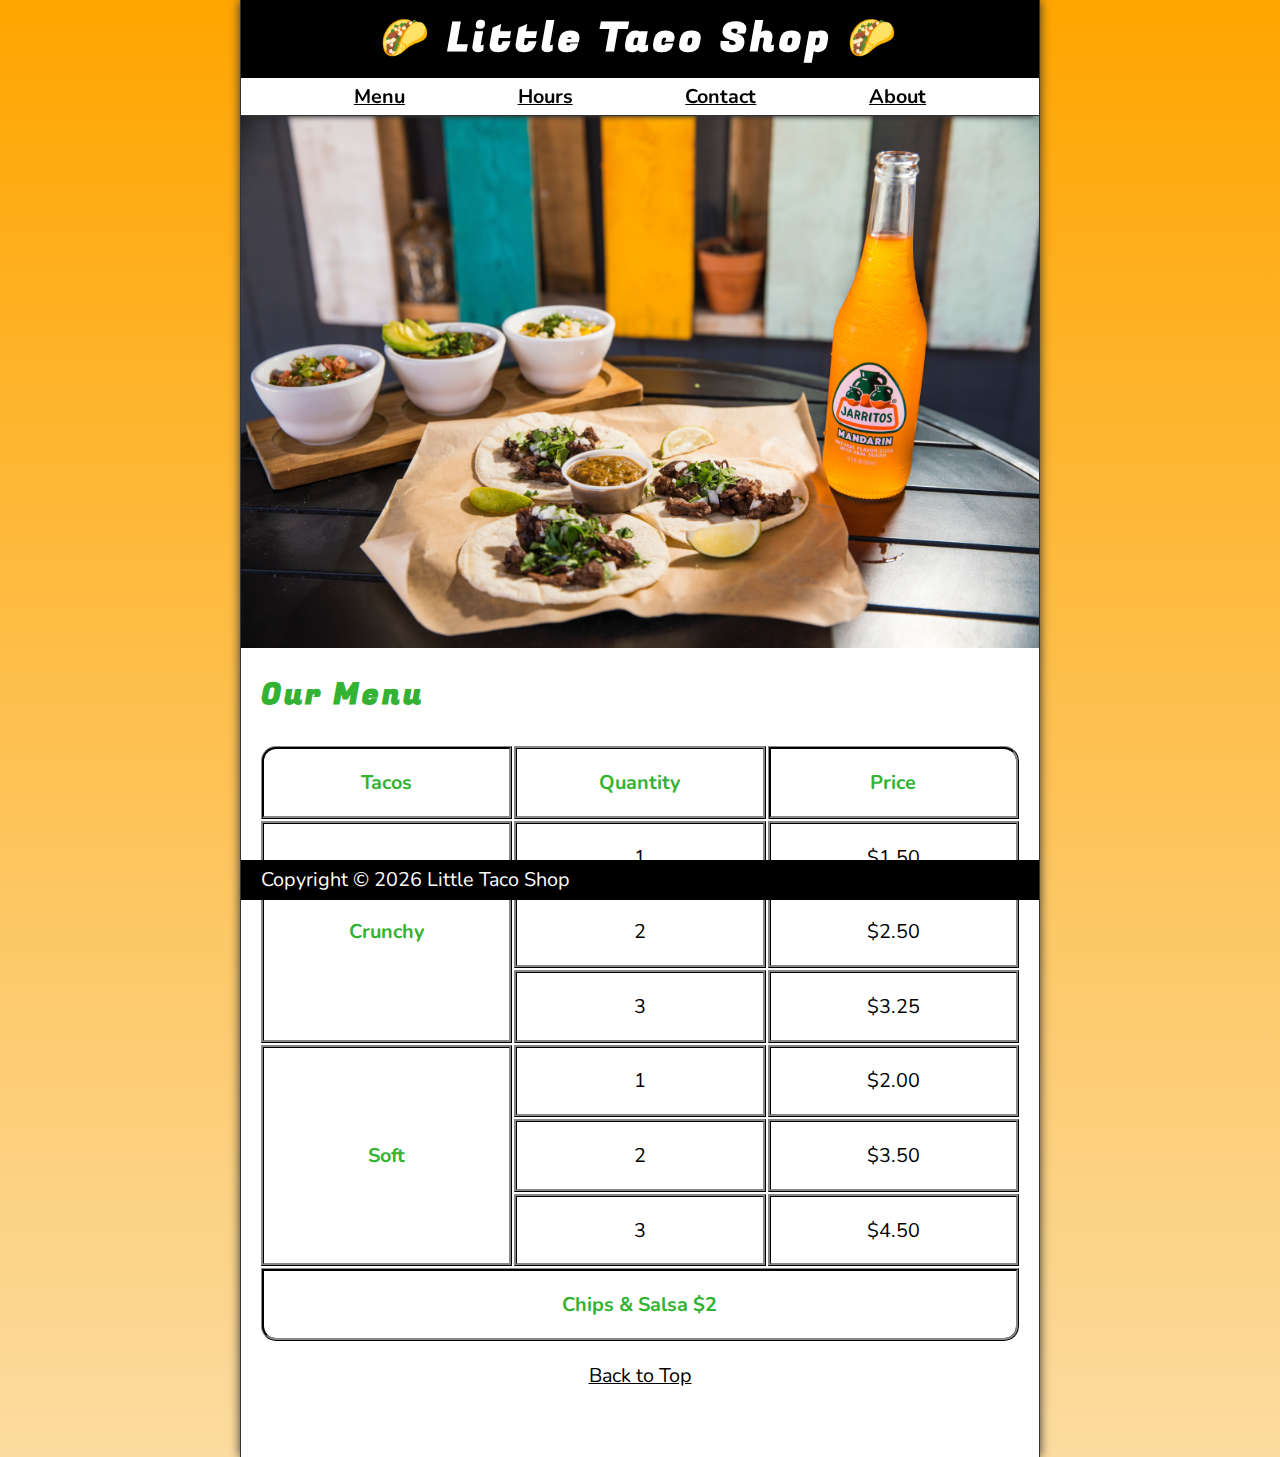
<file: index.html>
<!DOCTYPE html>
<html lang="en">

<head>
    <meta charset="UTF-8">
    <meta name="viewport" content="width=device-width, initial-scale=1.0">
    <meta name="author" content="Yerassyl Gazizuly">
    <meta name="description" content="The official website for The Little Taco Shop">
    <link rel="stylesheet" href="css/style.css">
    <link rel="icon" href="favicon-32x32.png" type="image/x-icon">
    <title>Little Taco Shop</title>
    <script src="js/main.js" defer></script>
</head>

<body>
    <header class="header">
        <h1 class="header__h1">Little Taco Shop</h1>
        <nav class="header__nav">
            <ul class="header__ul">
                <li><a href="#menu">Menu</a></li>
                <li><a href="hours.html">Hours</a></li>
                <li><a href="contact.html">Contact</a></li>
                <li><a href="about.html">About</a></li>
            </ul>
        </nav>
    </header>

    <section class="hero">
        <h2 class="hero__h2">Bienvenidos!</h2>
        <figure>
            <img src="/images/tacos_and_drink_1000x667.png" alt="Tacos and drink" width="1000" height="667">
            <figcaption class="offscreen">Tacos and Drink</figcaption>
        </figure>
    </section>
    <main class="main">
        <article id="menu" class="main__article menu">
            <h2 class="menu__h2">Our Menu</h2>
            <table class="menu__container">
                <caption class="offscreen">Our Tacos</caption>
                <thead>
                    <tr>
                        <th class="menu__header" scope="col">Tacos</th>
                        <th class="menu__header" scope="col">Quantity</th>
                        <th class="menu__header" scope="col">Price</th>
                    </tr>
                </thead>
                <tbody>
                    <tr>
                        <th class="menu__item menu__cr" scope="row" rowspan="3">Crunchy</th>
                        <td class="menu__item">1</td>
                        <td class="menu__item">$1.50</td>
                    </tr>
                    <tr>
                        <td class="menu__item">2</td>
                        <td class="menu__item">$2.50</td>
                    </tr>
                    <tr>
                        <td class="menu__item">3</td>
                        <td class="menu__item">$3.25</td>
                    </tr>
                    <tr>
                        <th class="menu__item menu__sf" scope="row" rowspan="3">Soft</th>
                        <td class="menu__item">1</td>
                        <td class="menu__item">$2.00</td>
                    </tr>
                    <tr>
                        <td class="menu__item">2</td>
                        <td class="menu__item">$3.50</td>
                    </tr>
                    <tr>
                        <td class="menu__item">3</td>
                        <td class="menu__item">$4.50</td>
                    </tr>
                </tbody>
                <tfoot>
                    <tr>
                        <td class="menu__item menu__cs" colspan="3">Chips &amp; Salsa $2</td>
                    </tr>
                </tfoot>
            </table>
            <p class="center"><a href="#">Back to Top</a></p>
        </article>
    </main>
    <footer class="footer">
        <p>
            <span class="nowrap">Copyright &copy; <time id="year"></time></span>
            <span class="nowrap">Little Taco Shop</span>
        </p>
    </footer>
</body>

</html>
</file>
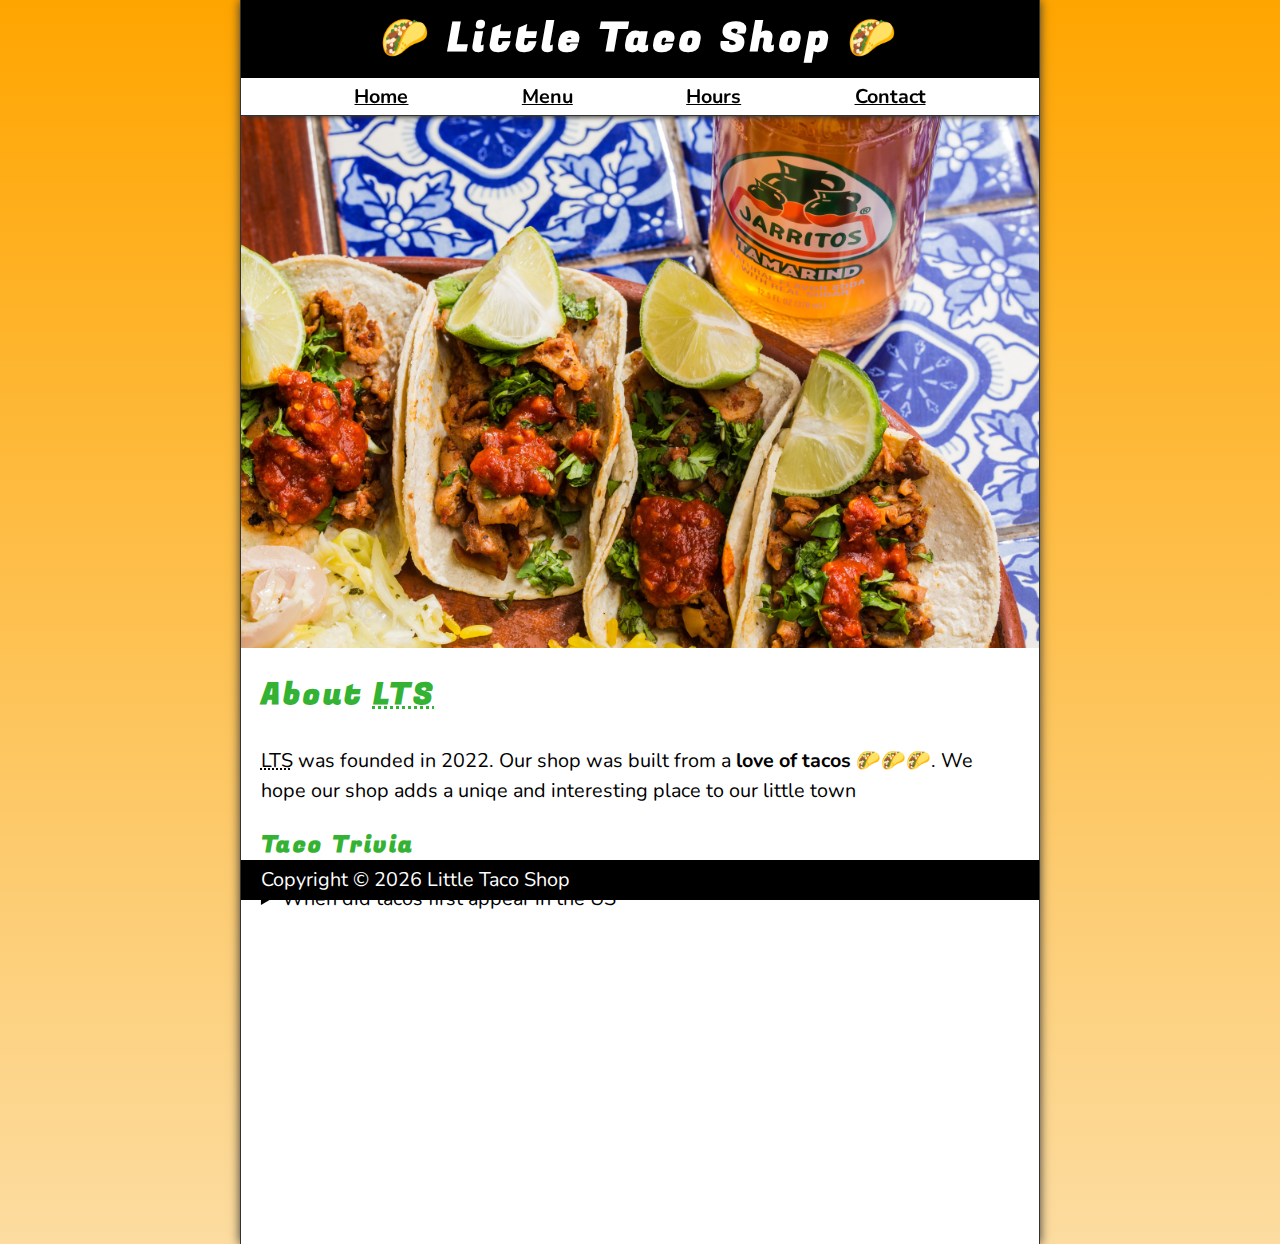
<file: about.html>
<!DOCTYPE html>
<html lang="en">

<head>
    <meta charset="UTF-8">
    <meta name="viewport" content="width=device-width, initial-scale=1.0">
    <meta name="author" content="Yerassyl Gazizuly">
    <meta name="description" content="About The Little Taco Shop">
    <link rel="stylesheet" href="css/style.css">
    <link rel="icon" href="favicon-32x32.png" type="image/x-icon">
    <title>About The Little Taco Shop</title>
    <script src="js/main.js" defer></script>
</head>

<body>
    <header class="header">
        <h1 class="header__h1">Little Taco Shop</h1>
        <nav class="header__nav">
            <ul class="header__ul">
                <li><a href="/">Home</a></li>
                <li><a href="/#menu">Menu</a></li>
                <li><a href="hours.html">Hours</a></li>
                <li><a href="contact.html">Contact</a></li>
            </ul>
        </nav>
    </header>

    <section class="hero">
        <figure>
            <img src="/images/tacos_delicioso_1000x667.png" alt="Tacos Delicioso" width="1000" height="667">
            <figcaption class="offscreen">Try These Delicious Tacos</figcaption>
        </figure>
    </section>

    <main class="main">
        <article id="about" class="main__article" about>
            <h2>About <abbr title="Little Taco Shop">LTS</abbr></h2>
            <p><abbr title="Little Taco Shop">LTS</abbr> was founded in 2022. Our shop was built from a
                <span style="font-weight: bold">love of tacos</span> 🌮🌮🌮. We hope our shop adds a uniqe and
                interesting place to our little town
            </p>
            <aside class="about__trivia">
                <h3>Taco Trivia</h3>
                <details>
                    <summary>When did tacos first appear in the US</summary>
                    <p class="about__trivia-answer">
                        The Taco was first introduced to the United States in <time datetime="1905">1905</time>.
                        (Source: <cite><a href="https://www.twistedtaco.com/the-history-of-the-taco" target="_blank">
                                Twisted Taco</a></cite>)
                    </p>
                </details>
            </aside>
        </article>
    </main>

    <footer class="footer">
        <p>
            <span class="nowrap">Copyright &copy; <time id="year"></time></span>
            <span class="nowrap">Little Taco Shop</span>
        </p>
    </footer>
</body>

</html>
</file>
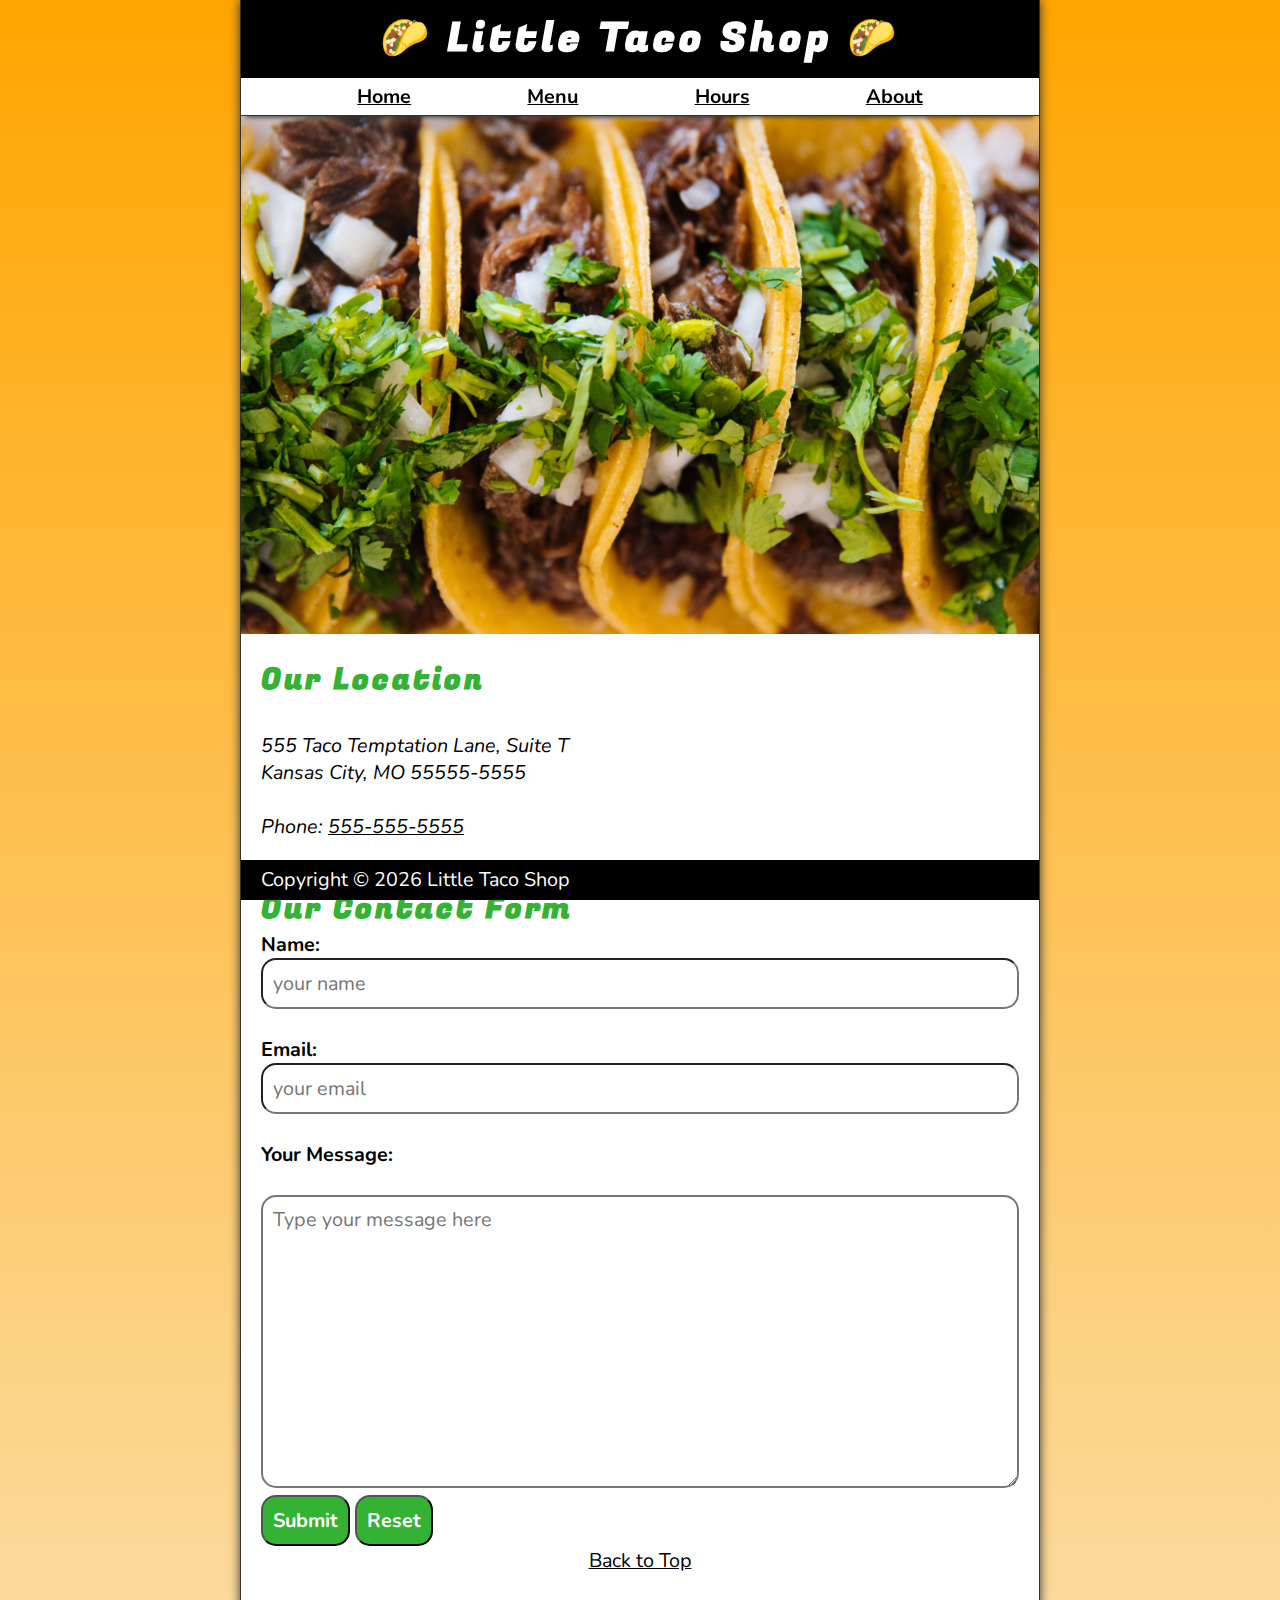
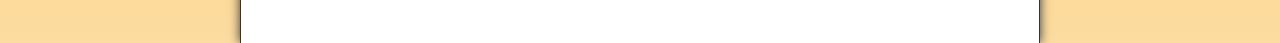
<file: contact.html>
<!DOCTYPE html>
<html lang="en">

<head>
    <meta charset="UTF-8">
    <meta name="viewport" content="width=device-width, initial-scale=1.0">
    <meta name="author" content="Yerassyl Gazizuly">
    <meta name="description" content="The official website for The Little Taco Shop">
    <link rel="stylesheet" href="css/style.css">
    <link rel="shortcut icon" href="favicon-32x32.png" type="image/x-icon">
    <title>Little Taco Shop Contacts</title>
    <script src="js/main.js" defer></script>
</head>

<body>
    <header class="header">
        <h1 class="header__h1">Little Taco Shop</h1>
        <nav class="header__nav">
            <ul class="header__ul">
                <li><a href="/">Home</a></li>
                <li><a href="/#menu">Menu</a></li>
                <li><a href="hours.html">Hours</a></li>
                <li><a href="about.html">About</a></li>
            </ul>
        </nav>
    </header>

    <section class="hero">
        <figure>
            <img src="/images/tacos_close_up_1000x649.png" alt="Tacos Close Up" width="1000" height="649">
            <figcaption class="offscreen">Little Taco Shop Tacos</figcaption>
        </figure>
    </section>

    <main class="main">
        <article class="main__article">
            <h2>Our Location</h2>
            <address>
                555 Taco Temptation Lane, Suite T<br>
                Kansas City, MO 55555-5555<br><br>
                Phone: <a href="tel:+5555555555">555-555-5555</a>
            </address>
        </article>
        <hr>
        <article class="main__article contact">
            <h2 class="contact__h2">Our Contact Form</h2>
            <form action="https://httpbin.org/get" method="get" class="contact__form">
                <fieldset class="contact__fieldset">
                    <legend class="offscreen">Send Us A Message</legend>
                    <label class="contact__label" for="name">Name:</label>
                    <input class="contact__input" type="text" name="name" id="name" placeholder="your name"><br><br>
                    <label class="contact__label" for="email">Email:</label>
                    <input class="contact__input" type="email" name="email" id="email" placeholder="your email"><br><br>
                    <label class="contact__label" for="message">Your Message:</label><br>
                    <textarea class="contact__textarea" name="message" id="message" cols="30" rows="10"
                        placeholder="Type your message here"></textarea>
                </fieldset>
                <button class="contact__button" type="submit">Submit</button>
                <button class="contact__button" type="reset">Reset</button>
            </form>
            <p class="center"><a href="#">Back to Top</a></p>
        </article>
    </main>
    <footer class="footer">
        <p>
            <span class="nowrap">Copyright &copy; <time id="year"></time></span>
            <span class="nowrap">Little Taco Shop</span>
        </p>
    </footer>
</body>

</html>
</file>
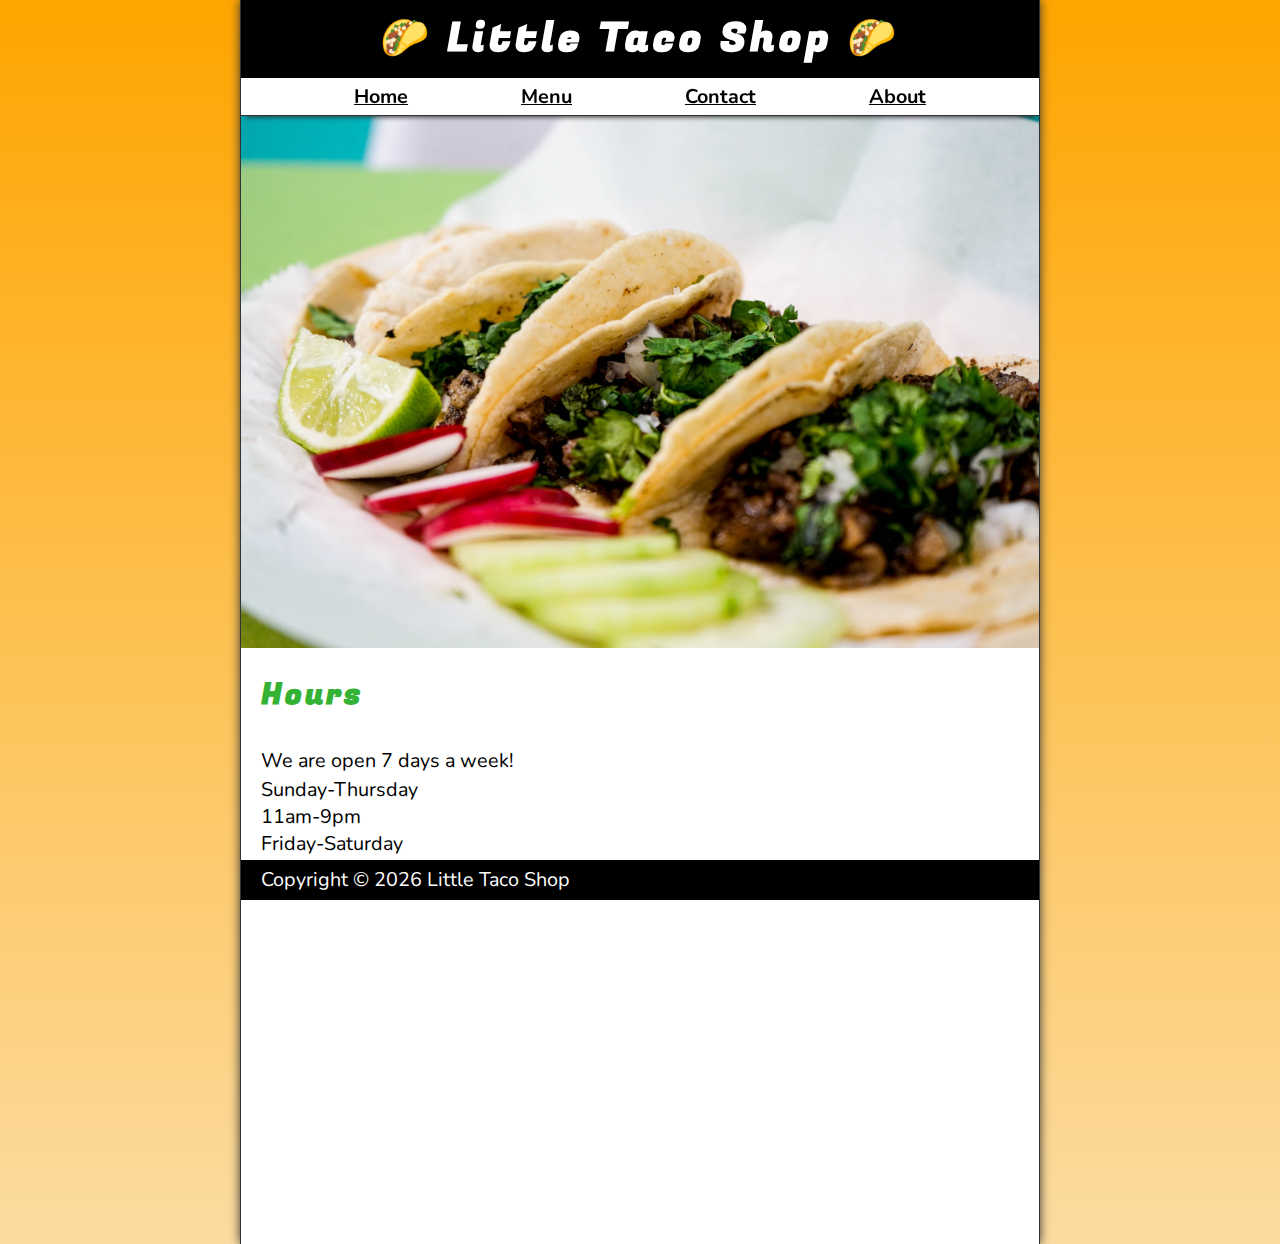
<file: hours.html>
<!DOCTYPE html>
<html lang="en">

<head>
    <meta charset="UTF-8">
    <meta name="viewport" content="width=device-width, initial-scale=1.0">
    <meta name="author" content="Yerassyl Gazizuly">
    <meta name="description" content="The official website for The Little Taco Shop">
    <title>Little Taco Shop Hours</title>
    <link rel="stylesheet" href="/css/style.css">
    <link rel="shortcut icon" href="favicon-32x32.png" type="image/x-icon">
    <script src="js/main.js" defer></script>
</head>

<body>
    <header class="header">
        <h1 class="header__h1">Little Taco Shop</h1>
        <nav class="header__nav">
            <ul class="header__ul">
                <li><a href="/">Home</a></li>
                <li><a href="/#menu">Menu</a></li>
                <li><a href="contact.html">Contact</a></li>
                <li><a href="about.html">About</a></li>
            </ul>
        </nav>
    </header>

    <section class="hero">
        <figure>
            <img src="/images/tacos_tray_1000x667.png" alt="Tacos Tray" width="1000" height="667">
            <figcaption class="offscreen">A Tray of Tasty Tacos</figcaption>
        </figure>
    </section>

    <main class="main">
        <article class="main__article">
            <h2>Hours</h2>
            <p>We are open 7 days a week!</p>
            <dl>
                <dt>Sunday-Thursday</dt>
                <dd>11am-9pm</dd>
                <dt>Friday-Saturday</dt>
                <dd>11am-11pm</dd>
            </dl>
        </article>
    </main>
    <footer class="footer">
        <p>
            <span class="nowrap">Copyright &copy; <time id="year"></time></span>
            <span class="nowrap">Little Taco Shop</span>
        </p>
    </footer>
</body>

</html>
</file>
<file: css/style.css>
@import url('https://fonts.googleapis.com/css2?family=Fugaz+One&family=Nunito&display=swap');

/*  || RESET */
*, *::after, *::before {
    margin: 0;
    padding: 0;
    box-sizing: border-box;
}

img {
    display: block;
    max-width: 100%;
    height: auto;
}

input, button, textarea {
    font: inherit;
}

/* || VARIABLES */

:root {
    /* FONTS */
    --FF: "Nunito", sans-serif;
    --FF-HEADINGS: "Fugaz One", cursive;
    --FS: clamp(1rem, 2.2vh, 1.5rem);

    /* COLORS */
    --BGCOLOR: orange;
    --BGCOLOR-FADE: rgb(252, 220, 160);
    --BGIMAGE: linear-gradient(to bottom, var(--BGCOLOR), var(--BGCOLOR-FADE));
    --BODY-BGCOLOR: #fff;
    --FONT-COLOR: #000;
    --BORDER-COLOR: #333;
    --HIGHLIGHT-COLOR: rgb(51, 178, 51);
    --LINK-COLOR: #000;
    --LINK-HOVER: hsla(0, 0%, 0%, 0.6);
    --LINK-ACTIVE: orange;
    --HEADER-BGCOLOR: #000;
    --HEADER-COLOR: #fff;
    --NAV-BGCOLOR: #fff;
    --HERO-BGCOLOR: rgba(51, 178, 51, 0.75);
    --HERO-COLOR: #fff;

    /* BORDERS */

    --BORDERS: 1px solid var(--BORDER-COLOR);
    --BORDER-RADIUS: 15px;

    /* STANDARD PADDING */
    --PADDING-TB: 0.25em;
    --PADDING-SIDE: 2.5%;

    /* STANDARD MARGIN */
    --MARGIN: clamp(1em, 2.5vh, 1.5em) 0;
}

/* || UTILITY CLASSES */
.offscreen {
    position: absolute;
    left: -10000px;
}

.nowrap {
    white-space: nowrap;
}

.center {
    text-align: center;
}

 /* || GENERAL STYLES  */

 html {
    scroll-behavior: smooth;
    font-size: var(--FS);
    font-family: var(--FF);
    background-color: var(--BGCOLOR);
    background-image: var(--BGIMAGE);
 }

 body {
    background-color: var(--BODY-BGCOLOR);
    color: var(--FONT-COLOR);
    min-height: 100vh;
    max-width: 800px;
    margin: 0 auto;
    border-left: var(--BORDERS);
    border-right: var(--BORDERS);
    box-shadow: 0 0 10px var(--BORDER-COLOR);
 }

 h1, h2, h3 {
    font-family: var(--FF-HEADINGS);
    letter-spacing: 0.1em;
 }

 h2, h3 {
    margin-bottom: 1em;
    color: var(--HIGHLIGHT-COLOR);
 }

 p {
    line-height: 1.5;
 }

 a:any-link {
    color: var(--LINK-COLOR);
 }

 a:hover, a:focus-visible {
    color: var(--LINK-HOVER);
 }

 a:active {
    color: var(--LINK-ACTIVE);
 }

 /* || HEADER */

 .header {
    position: sticky;
    top: 0;
    z-index: 1;
 }

 .header__h1 {
    text-align: center;
    background-color: var(--HEADER-BGCOLOR);
    color: var(--HEADER-COLOR);
    padding: var(--PADDING-TB) var(--PADDING-SIDE);
 }

 .header__nav {
    background-color: var(--NAV-BGCOLOR);
    border-bottom: var(--BORDERS);
    font-weight: bold;
    box-shadow: 0 6px 5px -5px var(--BORDER-COLOR);
 }

 .header__ul {
    padding: var(--PADDING-TB) var(--PADDING-SIDE);
    list-style-type: none;
    display: flex;
    justify-content: space-evenly;
    gap: 1rem;
 }

/* || HERO */

.hero {
    position: relative;
}

.hero__h2 {
    background-color: var(--HERO-BGCOLOR);
    color: var(--HEADER-COLOR);
    padding: 0.25em 0.5em;
    box-shadow: 2px 2px 5px var(--BORDER-COLOR);
    position: absolute;
    top: -100px;
    left: 20px;
    animation: showWelcome 0.5s ease-in-out 1s forwards;
}

@keyframes showWelcome {
    0% {
        top: -20px;
        transform: skew(0deg, -5deg) scaleY(0);
    }

    80% {
        top: 30px;
        transform: skew(10deg, -5deg) scaleY(1.2);
    }

    100% {
        top: 20px;
        transform: skew(-10deg, -5deg) scaleY(1);
    }
}

/* || FOOTER */

.footer {
    position: sticky;
    bottom: 0;
    background-color: var(--HEADER-BGCOLOR);
    color: var(--HEADER-COLOR);
    padding: var(--PADDING-TB) var(--PADDING-SIDE);
}

/* || MAIN */

.main {
    padding: var(--PADDING-TB) var(--PADDING-SIDE); 
}

.main__article {
    scroll-margin-top: 6.5rem;
    margin: var(--MARGIN);
}

.main__article:first-child {
    margin-top: 1em;
}

.main__article:last-child {
    min-height: calc(100vh - 20rem);
}

/* || ABOUT */

.about__trivia {
    margin: var(--MARGIN);
}

.about__trivia-answer {
    margin-top: 1em;
}

/* || CONTACT */

.contact__h2 {
    margin: 0;
}

.contact__fieldset {
    border: none;
}

.contact__label {
    display: block;
    font-weight: bold;
}

.contact__input, .contact__textarea {
    padding: 0.5em;
    border-radius: var(--BORDER-RADIUS);
    border-width: 2px;
    width: 100%;
}

.contact__button {
    padding: 0.5em;
    border-radius: var(--BORDER-RADIUS);
    background-color: var(--HIGHLIGHT-COLOR);
    color: var(--HEADER-COLOR);
    font-weight: bold;
}

/* || MENU */

thead, tbody, tfoot, tr {
    display: contents;   
}

.menu__container {
    display: grid;
    grid-template-columns: repeat(3, 1fr);
    grid-template-areas: 
    "hd1 hd2 hd3"
    "cr cr1 cr1p"
    "cr cr2 cr2p"
    "cr cr3 cr3p"
    "sf sf1 sf1p"
    "sf sf2 sf2p"
    "sf sf3 sf3p"
    "cs cs cs";
    gap: 0.1em;
    margin-bottom: 1em;
}

.menu__cr {
    grid-area: cr;
}

.menu__sf {
    grid-area: sf;
}

.menu__cs {
    grid-area: cs;
}

.menu__cr, .menu__sf, .menu__cs, .menu__header {
    color: var(--HIGHLIGHT-COLOR);
    font-weight: bold;
    height: 100%;
    display: grid;
    place-content: center;
}

.menu__header, .menu__item {
    width: 100%;
    padding: 1em;
    border: medium ridge var(--BORDER-COLOR);
}

.menu__item {
    display: grid;
    place-content: center;
}

thead th:first-child {
    border-top-left-radius: var(--BORDER-RADIUS);
}

thead th:last-child {
    border-top-right-radius: var(--BORDER-RADIUS);
}

tfoot td {
    border-bottom-left-radius: var(--BORDER-RADIUS);
    border-bottom-right-radius: var(--BORDER-RADIUS);
}

@media screen and (min-width: 576px) {
    .header__h1::before {
        content: '🌮 ';
    }

    .header__h1::after {
        content: ' 🌮';
    }
}
</file>
